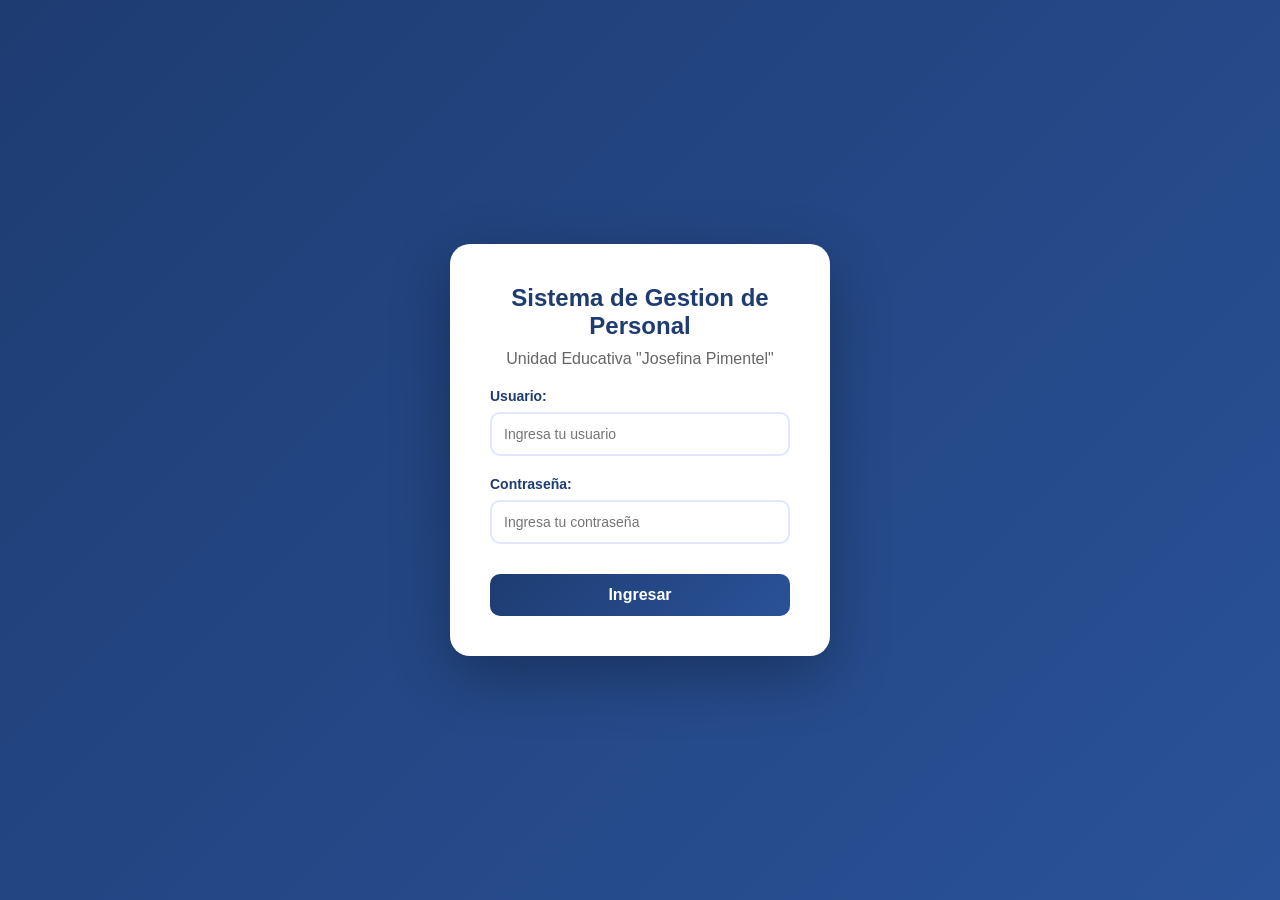
<file: index.html>
<!DOCTYPE html>
<html lang="es">
<head>
    <meta charset="UTF-8">
    <meta name="viewport" content="width=device-width, initial-scale=1.0">
    <title>Login - Sistema de Personal</title>
    <link rel="stylesheet" href="styles.css">
</head>
<body>
    <div class="login-container">
        <h2>Sistema de Gestion de Personal</h2>
        <p style="text-align:center;margin-bottom:20px;color:#666;">Unidad Educativa "Josefina Pimentel"</p>
        <form id="loginForm">
            <label>Usuario:</label>
            <input type="text" id="username" placeholder="Ingresa tu usuario">
            <label>Contraseña:</label>
            <input type="password" id="password" placeholder="Ingresa tu contraseña">
            <button type="submit">Ingresar</button>
        </form>
        <div id="message"></div>
    </div>
    <script src="script.js"></script>
</body>
</html>
</file>
<file: styles.css>
* {
    margin: 0;
    padding: 0;
    box-sizing: border-box;
}

body {
    font-family: 'Segoe UI', Tahoma, Geneva, Verdana, sans-serif;
    background: linear-gradient(135deg, #1e3c72 0%, #2a5298 100%);
    height: 100vh;
    display: flex;
    justify-content: center;
    align-items: center;
    position: relative;
}

body::before {
    content: "";
    position: absolute;
    top: 0;
    left: 0;
    right: 0;
    bottom: 0;
    opacity: 0.05;
    pointer-events: none;
}

.login-container {
    background: white;
    padding: 40px;
    border-radius: 20px;
    box-shadow: 0 20px 60px rgba(0,0,0,0.3);
    width: 380px;
    position: relative;
    z-index: 1;
    animation: fadeIn 0.5s ease-in;
}

@keyframes fadeIn {
    from {
        opacity: 0;
        transform: translateY(-20px);
    }
    to {
        opacity: 1;
        transform: translateY(0);
    }
}

.login-container h2 {
    text-align: center;
    margin-bottom: 10px;
    color: #1e3c72;
    font-size: 24px;
}

.login-container label {
    display: block;
    margin-bottom: 8px;
    color: #1e3c72;
    font-weight: 600;
    font-size: 14px;
}

.login-container input {
    width: 100%;
    padding: 12px;
    margin-bottom: 20px;
    border: 2px solid #e0e7ff;
    border-radius: 10px;
    font-size: 14px;
    transition: all 0.3s ease;
    font-family: inherit;
}

.login-container input:focus {
    outline: none;
    border-color: #2a5298;
    box-shadow: 0 0 0 3px rgba(42, 82, 152, 0.1);
}

.login-container button {
    width: 100%;
    padding: 12px;
    background: linear-gradient(135deg, #1e3c72 0%, #2a5298 100%);
    color: white;
    border: none;
    border-radius: 10px;
    font-size: 16px;
    font-weight: bold;
    cursor: pointer;
    transition: all 0.3s ease;
    margin-top: 10px;
}

.login-container button:hover {
    transform: translateY(-2px);
    box-shadow: 0 5px 20px rgba(30, 60, 114, 0.4);
}

#message {
    margin-top: 20px;
    padding: 12px;
    border-radius: 10px;
    text-align: center;
    display: none;
    animation: slideIn 0.3s ease;
    font-size: 14px;
    font-weight: 500;
}

@keyframes slideIn {
    from {
        opacity: 0;
        transform: translateY(-10px);
    }
    to {
        opacity: 1;
        transform: translateY(0);
    }
}

#message.error {
    display: block;
    background: #fee;
    color: #c33;
    border-left: 4px solid #c33;
}

#message.success {
    display: block;
    background: #e8f5e9;
    color: #2e7d32;
    border-left: 4px solid #2e7d32;
}

@media (max-width: 480px) {
    .login-container {
        width: 90%;
        padding: 30px 20px;
    }
    
    .login-container h2 {
        font-size: 20px;
    }
}
</file>
